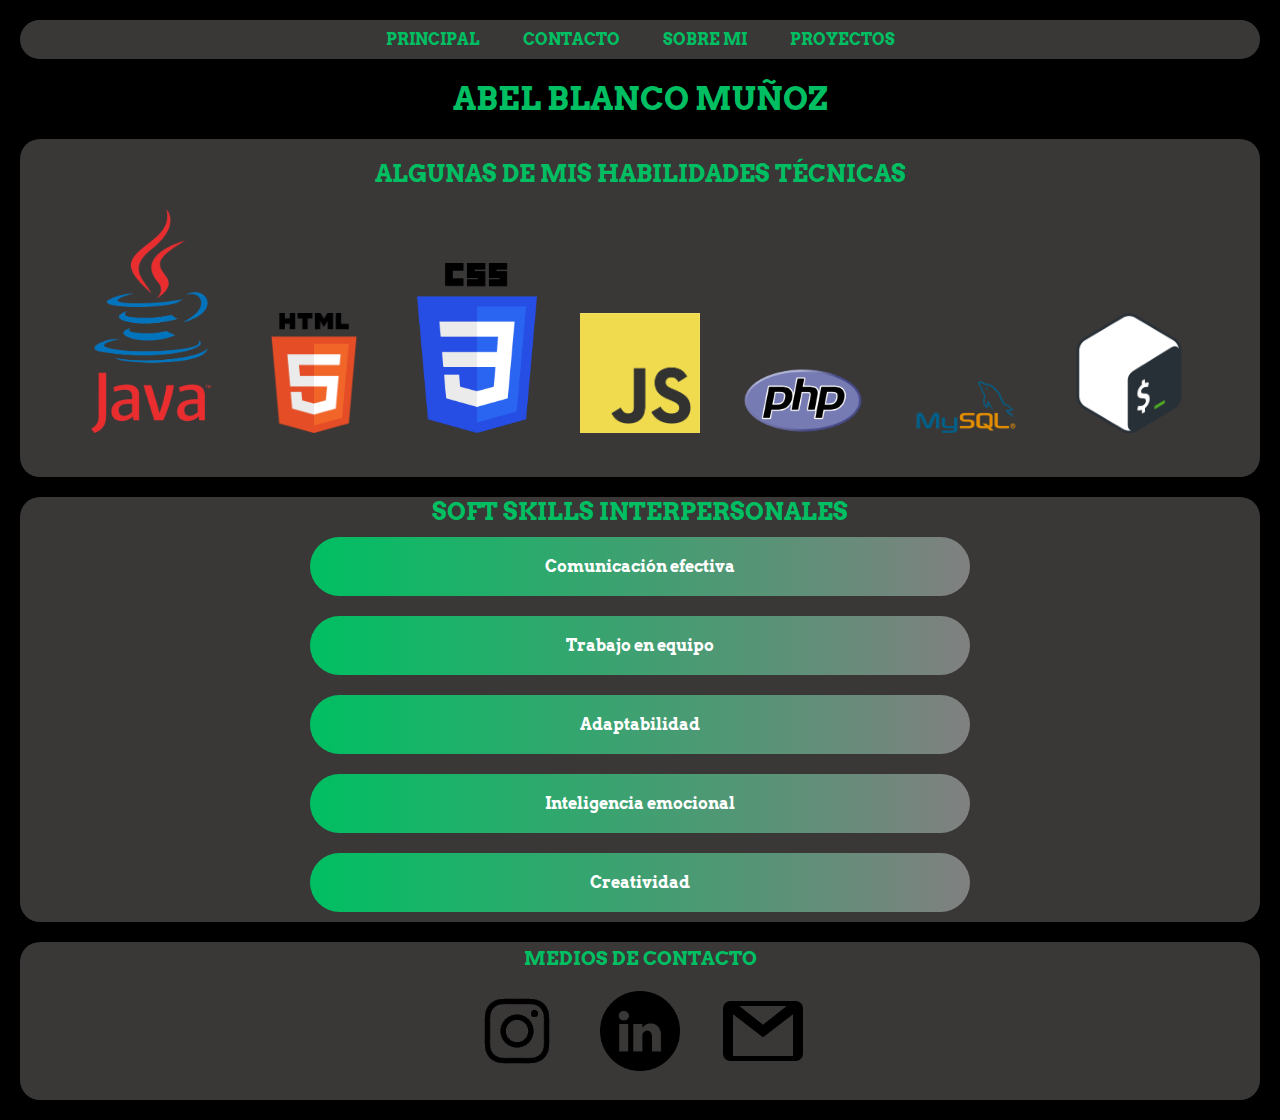
<file: index.html>
<!DOCTYPE html>
<html lang="en">
    <head>
        <meta charset="UTF-8">
        <meta name="viewport" content="width=device-width, initial-scale=1.0">
        <link rel="stylesheet" href="css/index_style.css">
        <link rel="preconnect" href="https://fonts.googleapis.com">
        <link rel="preconnect" href="https://fonts.gstatic.com" crossorigin>
        <link href="https://fonts.googleapis.com/css2?family=Arvo:ital,wght@0,400;0,700;1,400;1,700&family=Atomic+Age&family=Boldonse&family=Roboto:ital,wght@0,100;0,300;0,400;0,500;0,700;0,900;1,100;1,300;1,400;1,500;1,700;1,900&family=Varela+Round&display=swap" rel="stylesheet">
        <link rel="icon" href="img/icono.ico" type="image/x-icon" sizes="32x32">
        <title>Página Principal</title>
    </head>
    <body>
        <div class="bloque">
        <header>
            <nav>
                    <a href="./index.html">PRINCIPAL</a>
                    <a href="./contact.html">CONTACTO</a>
                    <a href="./aboutme.html">SOBRE MI</a>
                    <a href="./gallery.html">PROYECTOS</a>
            </nav>
        </header>
        <main>
            
            <h1 class="titulo">ABEL BLANCO MUÑOZ</h1>

            <div class="container">
                <h2 class="titulo">ALGUNAS DE MIS HABILIDADES TÉCNICAS</h2> 
                <img src="img/java.png" alt="" class="foto">
                <img src="img/html.png" alt="" class="foto">
                <img src="img/css.png" alt="" class="foto">
                <img src="img/js.png" alt="" class="foto">
                <img src="img/php.png" alt="" class="foto">
                <img src="img/mysql.png" alt="" class="foto">
                <img src="img/bash.png" alt="" class="foto">
            </div>
            <div class="container2">
                <h2 class="titulo">SOFT SKILLS INTERPERSONALES</h2>
                <div class="cuadrado">Comunicación efectiva</div>
                <div class="cuadrado">Trabajo en equipo</div>
                <div class="cuadrado">Adaptabilidad</div>
                <div class="cuadrado">Inteligencia emocional</div>
                <div class="cuadrado">Creatividad</div>
            </div>
        </main>
        <footer>
            <H3 class="titulo">MEDIOS DE CONTACTO</H3>
            <a href="https://www.instagram.com/_aabelblanco_/profilecard/?igsh=YjdheGo0eXEwemFo"><img src="./img/instagram.png" alt=""></a>
            <a href="https://www.linkedin.com/public-profile/settings?lipi=urn%3Ali%3Apage%3Ad_flagship3_profile_self_edit_contact-info%3B8mQS%2FyGKRxObbRW4%2Boa5Eg%3D%3D"><img src="./img/linkedin.png" alt=""></a>
            <a href="mailto:abelblanco447@gmail.com"><img src="./img/correo.png" alt=""></a>
        </footer>
    </div>    
    </body>
</html>
</file>
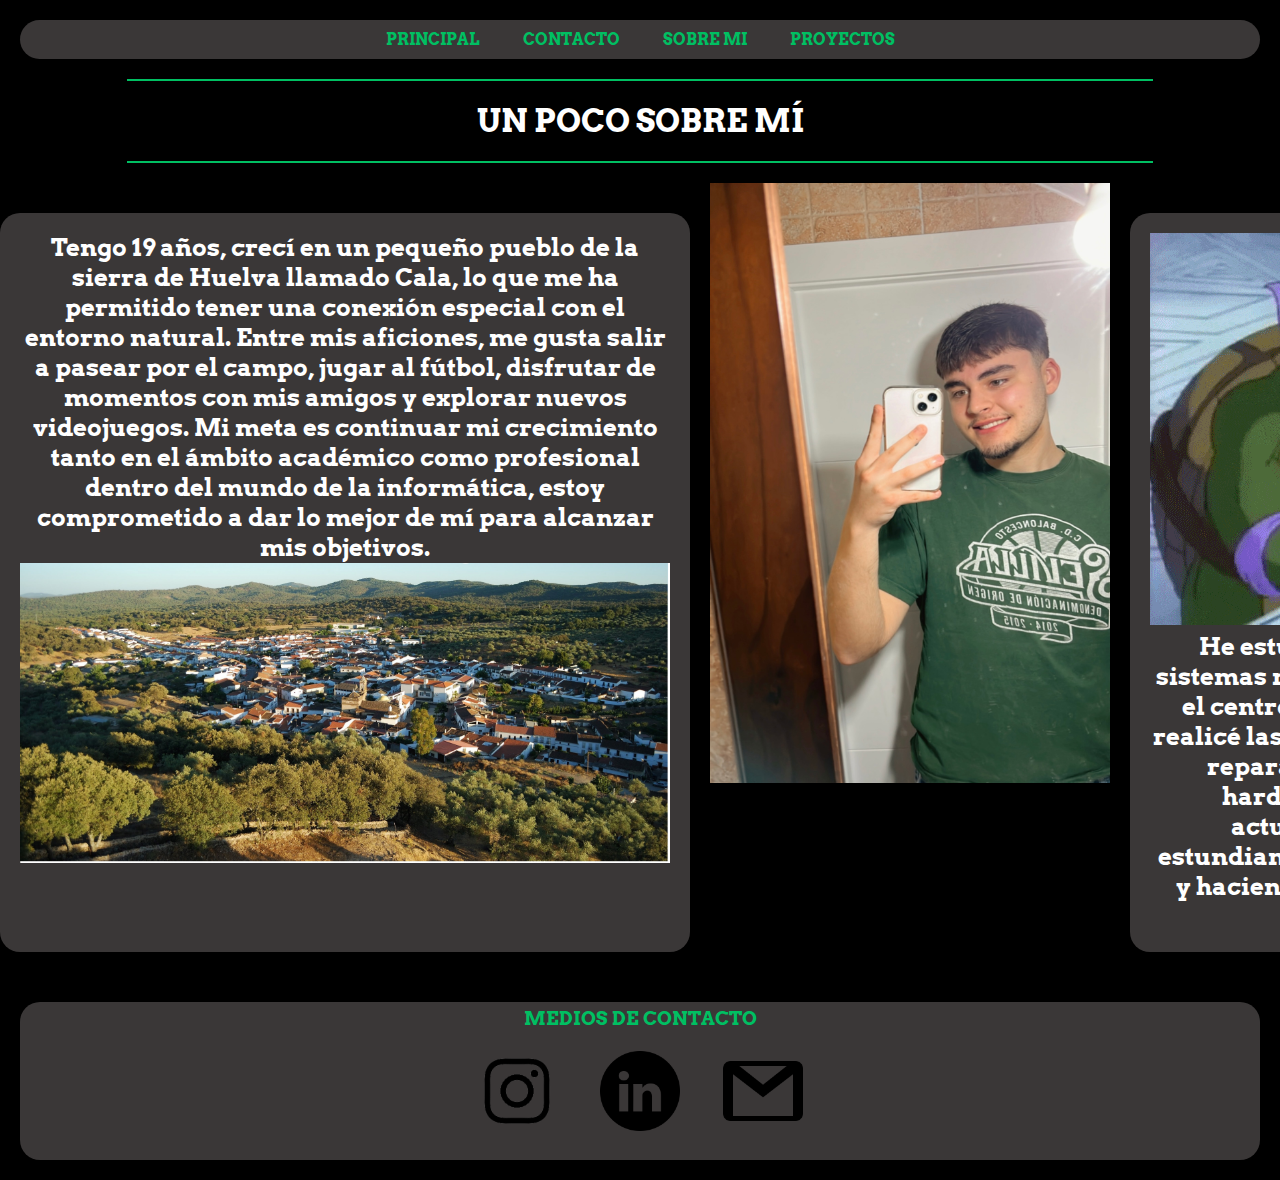
<file: aboutme.html>
<!DOCTYPE html>
<html lang="en">
<head>
    <meta charset="UTF-8">
    <meta name="viewport" content="width=device-width, initial-scale=1.0">
    <link rel="stylesheet" href="css/aboutme_style.css">
    <link rel="preconnect" href="https://fonts.googleapis.com">
    <link rel="preconnect" href="https://fonts.gstatic.com" crossorigin>
    <link href="https://fonts.googleapis.com/css2?family=Arvo:ital,wght@0,400;0,700;1,400;1,700&family=Atomic+Age&family=Boldonse&family=Roboto:ital,wght@0,100;0,300;0,400;0,500;0,700;0,900;1,100;1,300;1,400;1,500;1,700;1,900&family=Varela+Round&display=swap" rel="stylesheet">
    <link rel="icon" href="img/icono.ico" type="image/x-icon" sizes="32x32">
    <title>Sobre mí</title>
</head>
<body>
    <header>
        <nav>
                <a href="./index.html">PRINCIPAL</a>
                <a href="./contact.html">CONTACTO</a>
                <a href="./aboutme.html">SOBRE MI</a>
                <a href="./gallery.html">PROYECTOS</a>
        </nav>
    </header>
    <hr>
    <h1>UN POCO SOBRE MÍ</h1>
    <hr>
    <main>
            <div class="container">
                <p>Tengo 19 años, crecí en un pequeño pueblo de la sierra de Huelva llamado Cala, lo que me ha permitido tener una conexión especial con el entorno natural. Entre mis aficiones, me gusta salir a pasear por el campo, jugar al fútbol, disfrutar de momentos con mis amigos y explorar nuevos videojuegos. Mi meta es continuar mi crecimiento tanto en el ámbito académico como profesional dentro del mundo de la informática, estoy comprometido a dar lo mejor de mí para alcanzar mis objetivos.</p>
                <img src="./img/cala+huelva.JPG" alt="" height="300px" width="650px">
            </div>
            
            <img src="./img/yo.png" class="imagen-yo" height="600px" width="400px" alt="">

            <div class="container">
                <img src="./img/tn.gif" alt="">

                <p>He estudiado un grado medio de sistemas microinformáticos y redes en el centro IES Martinez Montañes, y realicé las prácticas en una empresa de reparación de equipos tanto de hardware como de software, actualmente me encuentro estundiando en el centro Ilerna Sevilla y haciendo prácticas del permiso de conducir B </p>
            </div>

    </main>
    <footer>
        <H3 class="titulo">MEDIOS DE CONTACTO</H3>
        <a href="https://www.instagram.com/_aabelblanco_/profilecard/?igsh=YjdheGo0eXEwemFo"><img src="./img/instagram.png" alt=""></a>
        <a href="https://www.linkedin.com/public-profile/settings?lipi=urn%3Ali%3Apage%3Ad_flagship3_profile_self_edit_contact-info%3B8mQS%2FyGKRxObbRW4%2Boa5Eg%3D%3D"><img src="./img/linkedin.png" alt=""></a>
        <a href="mailto:abelblanco447@gmail.com"><img src="./img/correo.png" alt=""></a>
    </footer>
</body>
</html>
</file>
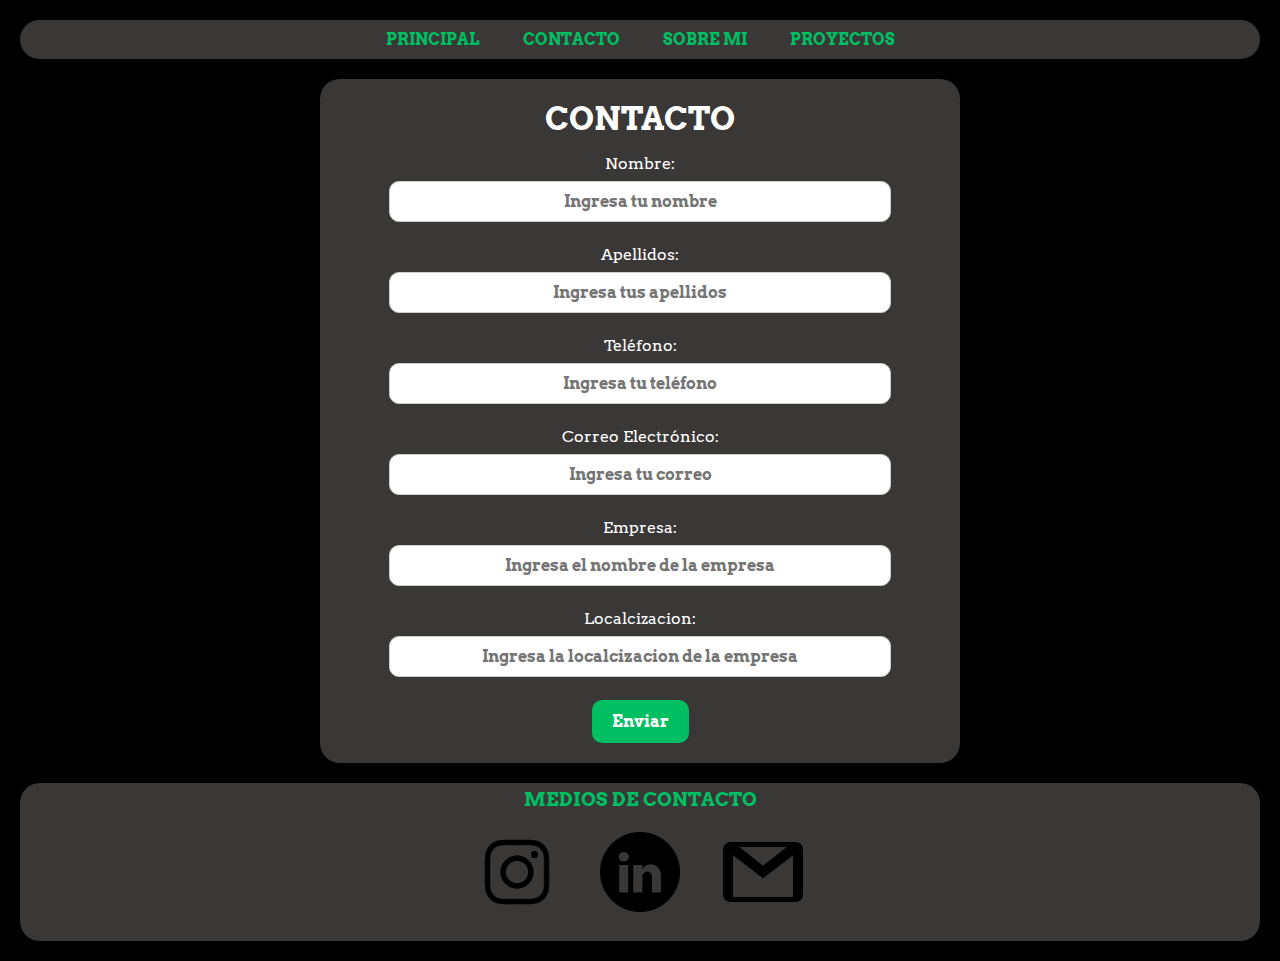
<file: contact.html>
<!DOCTYPE html>
<html lang="en">
<head>
    <meta charset="UTF-8">
    <meta name="viewport" content="width=device-width, initial-scale=1.0">
    <link rel="stylesheet" href="css/contact_style.css">
    <link rel="preconnect" href="https://fonts.googleapis.com">
    <link rel="preconnect" href="https://fonts.gstatic.com" crossorigin>
    <link href="https://fonts.googleapis.com/css2?family=Arvo:ital,wght@0,400;0,700;1,400;1,700&family=Atomic+Age&family=Boldonse&family=Roboto:ital,wght@0,100;0,300;0,400;0,500;0,700;0,900;1,100;1,300;1,400;1,500;1,700;1,900&family=Varela+Round&display=swap" rel="stylesheet">
    <link rel="icon" href="img/icono.ico" type="image/x-icon" sizes="32x32">
    <title>Contacto</title>
</head>
<body>
    <header>
        <nav>
                <a href="./index.html">PRINCIPAL</a>
                <a href="./contact.html">CONTACTO</a>
                <a href="./aboutme.html">SOBRE MI</a>
                <a href="./gallery.html">PROYECTOS</a>
        </nav>
    </header>
    <main>
        <div class="container">
            <h1>CONTACTO</h1>
            <form action="procesar_formulario.php" method="POST">
                <label for="nombre">Nombre:</label>
                <input type="text" id="nombre" name="nombre" required placeholder="Ingresa tu nombre">
    
                <label for="apellidos">Apellidos:</label>
                <input type="text" id="apellidos" name="apellidos" required placeholder="Ingresa tus apellidos">
    
                <label for="telefono">Teléfono:</label>
                <input type="tel" id="telefono" name="telefono" required placeholder="Ingresa tu teléfono">
    
                <label for="correo">Correo Electrónico:</label>
                <input type="email" id="correo" name="correo" required placeholder="Ingresa tu correo">

                <label for="empresa">Empresa:</label>
                <input type="empresa" id="empresa" name="empresa" required placeholder="Ingresa el nombre de la empresa">

                <label for="localizacion">Localcizacion:</label>
                <input type="localcizacion" id="localcizacion" name="localcizacion" required placeholder="Ingresa la localcizacion de la empresa">
    
                <button type="submit">Enviar</button>
            </form>
        </div>
    </main>
    <footer>
        <H3 class="titulo">MEDIOS DE CONTACTO</H3>
        <a href="https://www.instagram.com/_aabelblanco_/profilecard/?igsh=YjdheGo0eXEwemFo"><img src="./img/instagram.png" alt=""></a>
        <a href="https://www.linkedin.com/public-profile/settings?lipi=urn%3Ali%3Apage%3Ad_flagship3_profile_self_edit_contact-info%3B8mQS%2FyGKRxObbRW4%2Boa5Eg%3D%3D"><img src="./img/linkedin.png" alt=""></a>
        <a href="mailto:abelblanco447@gmail.com"><img src="./img/correo.png" alt=""></a>
    </footer>
</body>
</html>
</file>
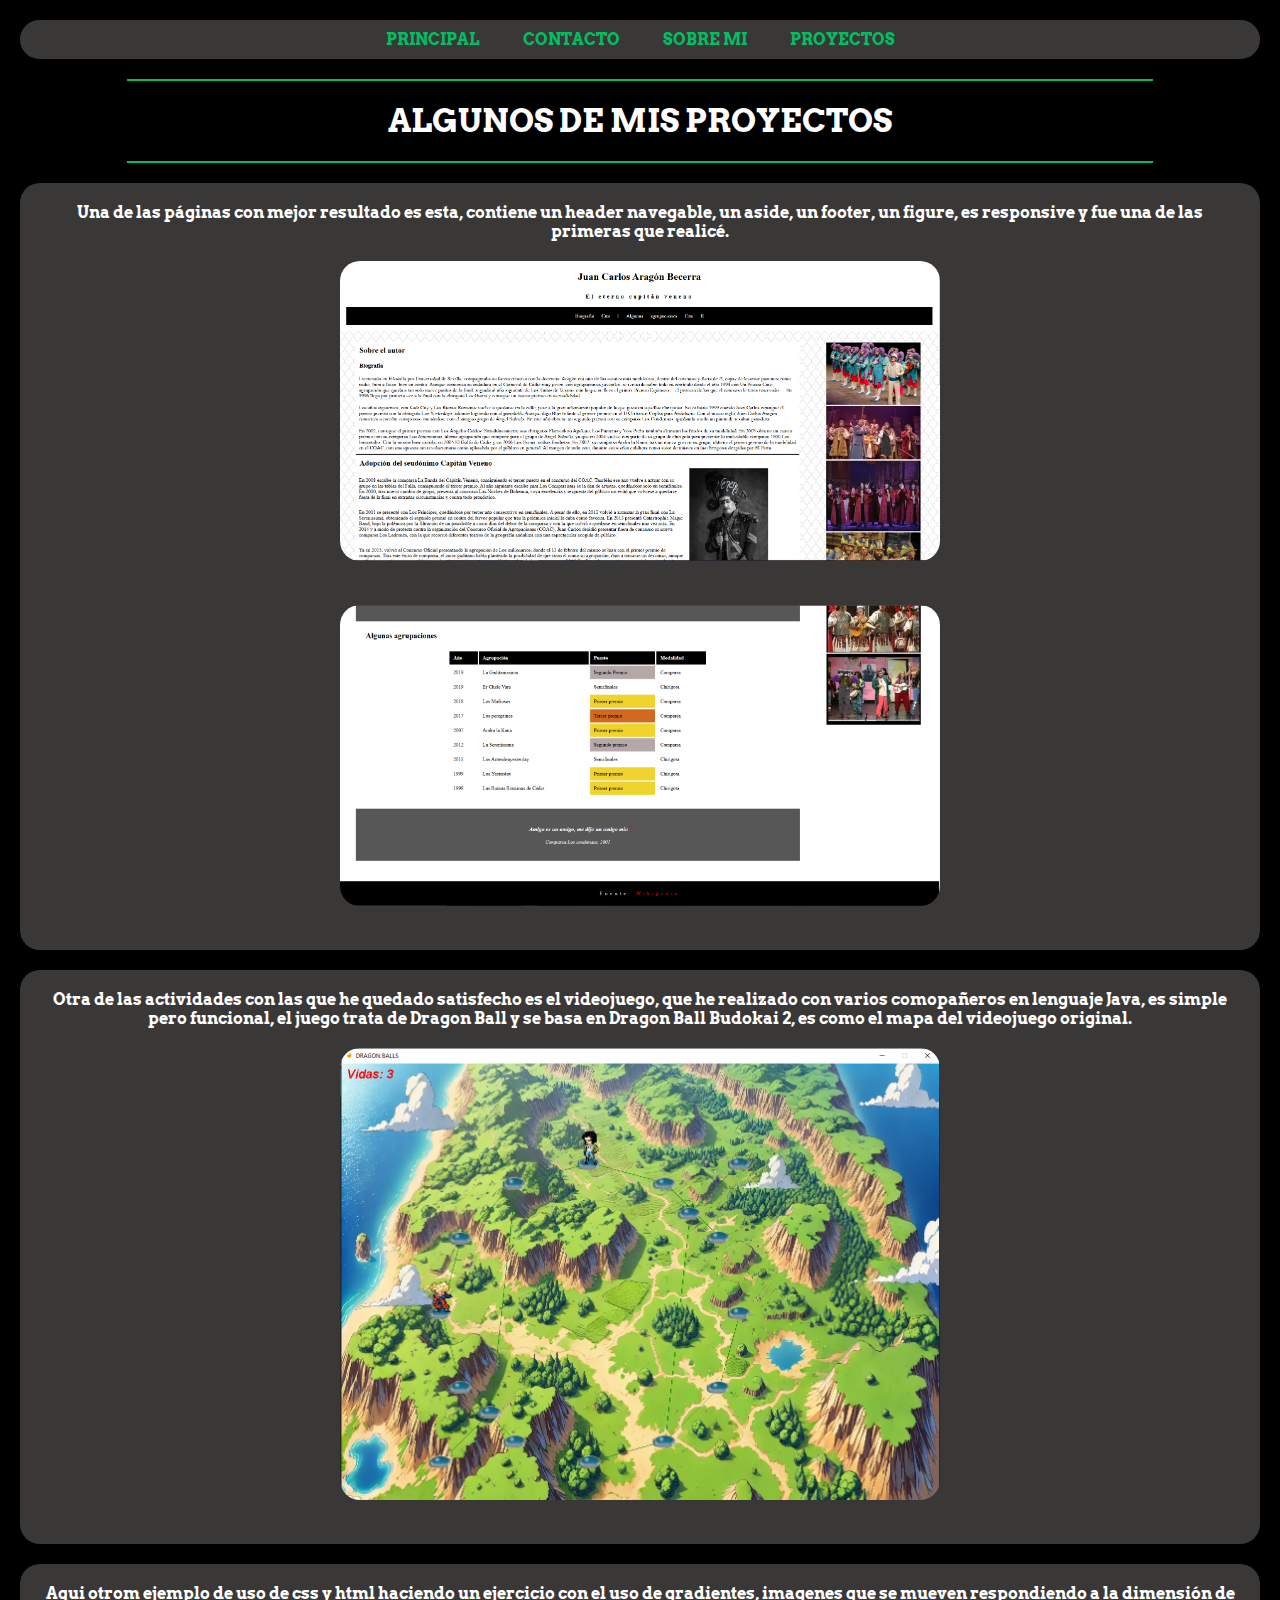
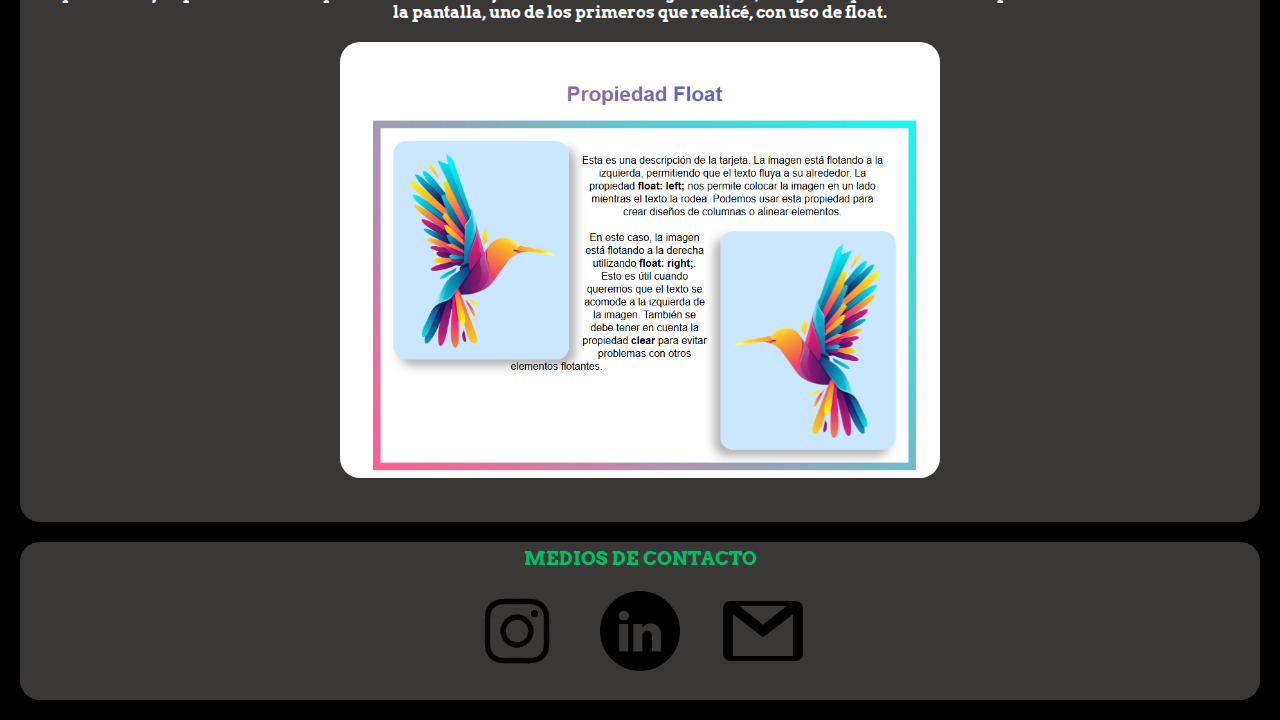
<file: gallery.html>
<!DOCTYPE html>
<html lang="en">
<head>
    <meta charset="UTF-8">
    <meta name="viewport" content="width=device-width, initial-scale=1.0">
    <link rel="stylesheet" href="css/gallery_style.css">
    <link rel="preconnect" href="https://fonts.googleapis.com">
    <link rel="preconnect" href="https://fonts.gstatic.com" crossorigin>
    <link href="https://fonts.googleapis.com/css2?family=Arvo:ital,wght@0,400;0,700;1,400;1,700&family=Atomic+Age&family=Boldonse&family=Roboto:ital,wght@0,100;0,300;0,400;0,500;0,700;0,900;1,100;1,300;1,400;1,500;1,700;1,900&family=Varela+Round&display=swap" rel="stylesheet">
    <link rel="icon" href="img/icono.ico" type="image/x-icon" sizes="32x32">
    <title>Galeria</title>
</head>
<body>
    <div class="bloque">
    <header>
        <nav>
                <a href="./index.html">PRINCIPAL</a>
                <a href="./contact.html">CONTACTO</a>
                <a href="./aboutme.html">SOBRE MI</a>
                <a href="./gallery.html">PROYECTOS</a>
        </nav>
    </header>
    <main>
        <hr>
            <h1>ALGUNOS DE MIS PROYECTOS</h1>
        <hr>
        <div class="container">
            <p>Una de las páginas con mejor resultado es esta, contiene un header navegable, un aside, un footer, un figure, es responsive y fue una de las primeras que realicé.</p>
            <img src="./img/Capveneno.PNG" alt="">
            <img src="./img/Capveneno2.PNG" alt="">
        </div>
        <div class="container">
            <p>Otra de las actividades con las que he quedado satisfecho es el videojuego, que he realizado con varios comopañeros en lenguaje Java, es simple pero funcional, el juego trata de Dragon Ball y se basa en Dragon Ball Budokai 2, es como el mapa del videojuego original.</p>
            <img src="./img/Juego.PNG" alt="">
        </div>
        <div class="container">
            <p>Aqui otrom ejemplo de uso de css y html haciendo un ejercicio con el uso de gradientes, imagenes que se mueven respondiendo a la dimensión de la pantalla, uno de los primeros que realicé, con uso de float.</p>
            <img src="./img/ejfloat.PNG" alt="">
        </div>
    </main>
    <footer>
        <H3 class="titulo">MEDIOS DE CONTACTO</H3>
        <a href="https://www.instagram.com/_aabelblanco_/profilecard/?igsh=YjdheGo0eXEwemFo"><img src="./img/instagram.png" alt=""></a>
        <a href="https://www.linkedin.com/public-profile/settings?lipi=urn%3Ali%3Apage%3Ad_flagship3_profile_self_edit_contact-info%3B8mQS%2FyGKRxObbRW4%2Boa5Eg%3D%3D"><img src="./img/linkedin.png" alt=""></a>
        <a href="mailto:abelblanco447@gmail.com"><img src="./img/correo.png" alt=""></a>
    </footer>
</div>    
</body>
</html>
</file>
<file: css/index_style.css>
* {
    font-family: "Arvo", "sans-serif";
    font-weight: bold;
    margin: 0;
    padding: 0;
    color: #fff;
    align-items: center;
    text-align: center;
}

.titulo{
    color: #00bf62;
}

body {
    background-color: black;
    background-repeat: no-repeat;
    height: 100%;
}

header {
    grid-area: header;
    background-color: rgba(122, 116, 116, 0.473);
    padding: 10px 0;
    text-align: center;
    margin: 20px;
    border-radius: 20px;
}

nav a {
    margin: 20px;
    color: #00bf62;
}

footer {
    grid-area: footer;
    background-color: rgba(122, 116, 116, 0.473);
    border-radius: 20px;
    margin: 20px;
    padding: 5px;
}

a {
    text-decoration: none;
}

a:hover {
    color: white;
}

.container {
    grid-area: container1;
    background-color: rgba(122, 116, 116, 0.473);
    border-radius: 20px;
    padding: 20px;
    margin: 20px;

}

.foto {
    width: 120px;
    height: 100%;
    margin: 20px;
}

.container2 {
    grid-area: container2;
    background-color: rgba(122, 116, 116, 0.473);
    border-radius: 20px;
    margin: 20px;
    display: flex;
    flex-direction: column;
}

.cuadrado {
    border-radius: 200px;
    padding: 20px;
    background: linear-gradient(to right, #00bf62, #808080);
    margin: 10px;
    width: 50%;
    text-align: center;
    position: relative;
}

.container3 {
    grid-area: container3;
    background-color: rgba(122, 116, 116, 0.473);
    border-radius: 20px;
    margin: 20px;
    display: flex;
    flex-direction: column;

}

footer img {
    height: auto;
    width: 80px;
    margin: 20px;
}
</file>
<file: css/aboutme_style.css>
* {
    font-family: "Arvo", "sans-serif";
    font-weight: bold;
    margin: 0;
    padding: 0;
    color: #fff;
    text-align: center;
  }
  
  .titulo {
    color: #00bf62;
  }
  
  body {
    background-color: black;
    background-repeat: no-repeat;
    height: 100%;
    margin: 0;
    padding: 0;
  }
  
  header {
    background-color: rgba(122, 116, 116, 0.473);
    padding: 10px 0;
    margin: 20px;
    border-radius: 20px;
    text-align: center;
  }
  
  nav a {
    margin: 20px;
    color: #00bf62;
  }
  
  footer {
    background-color: rgba(122, 116, 116, 0.473);
    border-radius: 20px;
    margin: 20px;
    padding: 5px;
    text-align: center;
  }
  
  a {
    text-decoration: none;
    color: #00bf62;
  }
  
  a:hover {
    color: white;
  }
  
  .container {
    background-color: rgba(122, 116, 116, 0.473);
    border-radius: 20px;
    padding: 20px;
    margin: 30px;
    max-width: 800px;
    margin-left: auto;
    margin-right: auto;
    font-size: x-large;
  }
  
  footer img {
    height: auto;
    width: 80px;
    margin: 20px;
  }
  
  main {
    display: grid;
    grid-template-columns: 1fr 1fr 1fr;
    grid-template-areas: "div img div";
    gap: 20px;
    justify-items: center;
  }
  
  .contenedor-imagen {
    border: 5px solid #00bf62;
    padding: 10px;
    display: flex;
    justify-content: center;
    align-items: center;
    border-radius: 15px;
    width: 100%;
    max-width: 650px;
    margin: 0 auto;
  }
  
  .contenedor-imagen img {
    max-width: 100%;
    height: auto;
  }
  
  hr {
    border: 1px solid #00bf62;
    width: 80%;
    margin: 20px auto;
  }
  
  @media screen and (max-width: 768px) {
    main {
      grid-template-columns: 1fr;
      grid-template-areas: "img";
      gap: 10px;
    }
  
    .container {
      padding: 15px;
    }
  
    footer img {
      width: 60px;
    }
  }
</file>
<file: css/contact_style.css>
* {
    font-family: "Arvo", "sans-serif";
    font-weight: bold;
    margin: 0;
    padding: 0;
    color: #fff;
    align-items: center;
    text-align: center;
}

.titulo {
    color: #00bf62;
}

body {
    background-color: black;
    background-repeat: no-repeat;
    height: 100%;
    margin: 0;
    padding: 0;
}

header {
    background-color: rgba(122, 116, 116, 0.473);
    padding: 10px 0;
    margin: 20px;
    border-radius: 20px;
}

nav a {
    margin: 20px;
    color: #00bf62;
}

footer {
    background-color: rgba(122, 116, 116, 0.473);
    border-radius: 20px;
    margin: 20px;
    padding: 5px;
}

a {
    text-decoration: none;
}

a:hover {
    color: white;
}

.container {
    background-color: rgba(122, 116, 116, 0.473);
    border-radius: 20px;
    padding: 20px;
    margin: 20px;
    max-width: 600px;
    margin-left: auto;
    margin-right: auto;
}

form {
    display: flex;
    flex-direction: column;
    align-items: center;
}

label {
    margin-top: 15px;
    color: #fff;
    font-weight: normal;
}

input {
    margin: 8px 0;
    padding: 10px;
    width: 80%;
    border-radius: 10px;
    border: 1px solid #ccc;
    font-size: 16px;
    color: gray;
}

button {
    margin-top: 15px;
    padding: 12px 20px;
    background-color: #00bf62;
    color: white;
    border: none;
    border-radius: 10px;
    cursor: pointer;
    font-size: 16px;
}

button:hover {
    background-color: #009f52;
}

footer img {
    height: auto;
    width: 80px;
    margin: 20px;
}
</file>
<file: css/gallery_style.css>
* {
    font-family: "Arvo", "sans-serif";
    font-weight: bold;
    margin: 0;
    padding: 0;
    color: #fff;
    align-items: center;
    text-align: center;
}

.titulo{
    color: #00bf62;
}

body {
    background-color: black;
    background-repeat: no-repeat;
    height: 100%;
}

header {
    grid-area: header;
    background-color: rgba(122, 116, 116, 0.473);
    padding: 10px 0;
    text-align: center;
    margin: 20px;
    border-radius: 20px;
}

nav a {
    margin: 20px;
    color: #00bf62;
}

footer {
    grid-area: footer;
    background-color: rgba(122, 116, 116, 0.473);
    border-radius: 20px;
    margin: 20px;
    padding: 5px;
}

a {
    text-decoration: none;
}

a:hover {
    color: white;
}

.container {
    grid-area: container1;
    background-color: rgba(122, 116, 116, 0.473);
    border-radius: 20px;
    padding: 20px;
    margin: 20px;

}

footer img {
    height: auto;
    width: 80px;
    margin: 20px;
}

hr {
    border: 1px solid #00bf62;
    width: 80%;
    margin: 20px auto;
  }

.container img {
    width: 50%;
    height: 100%;
    border-radius: 20px;
    margin: 20px;
}
</file>
